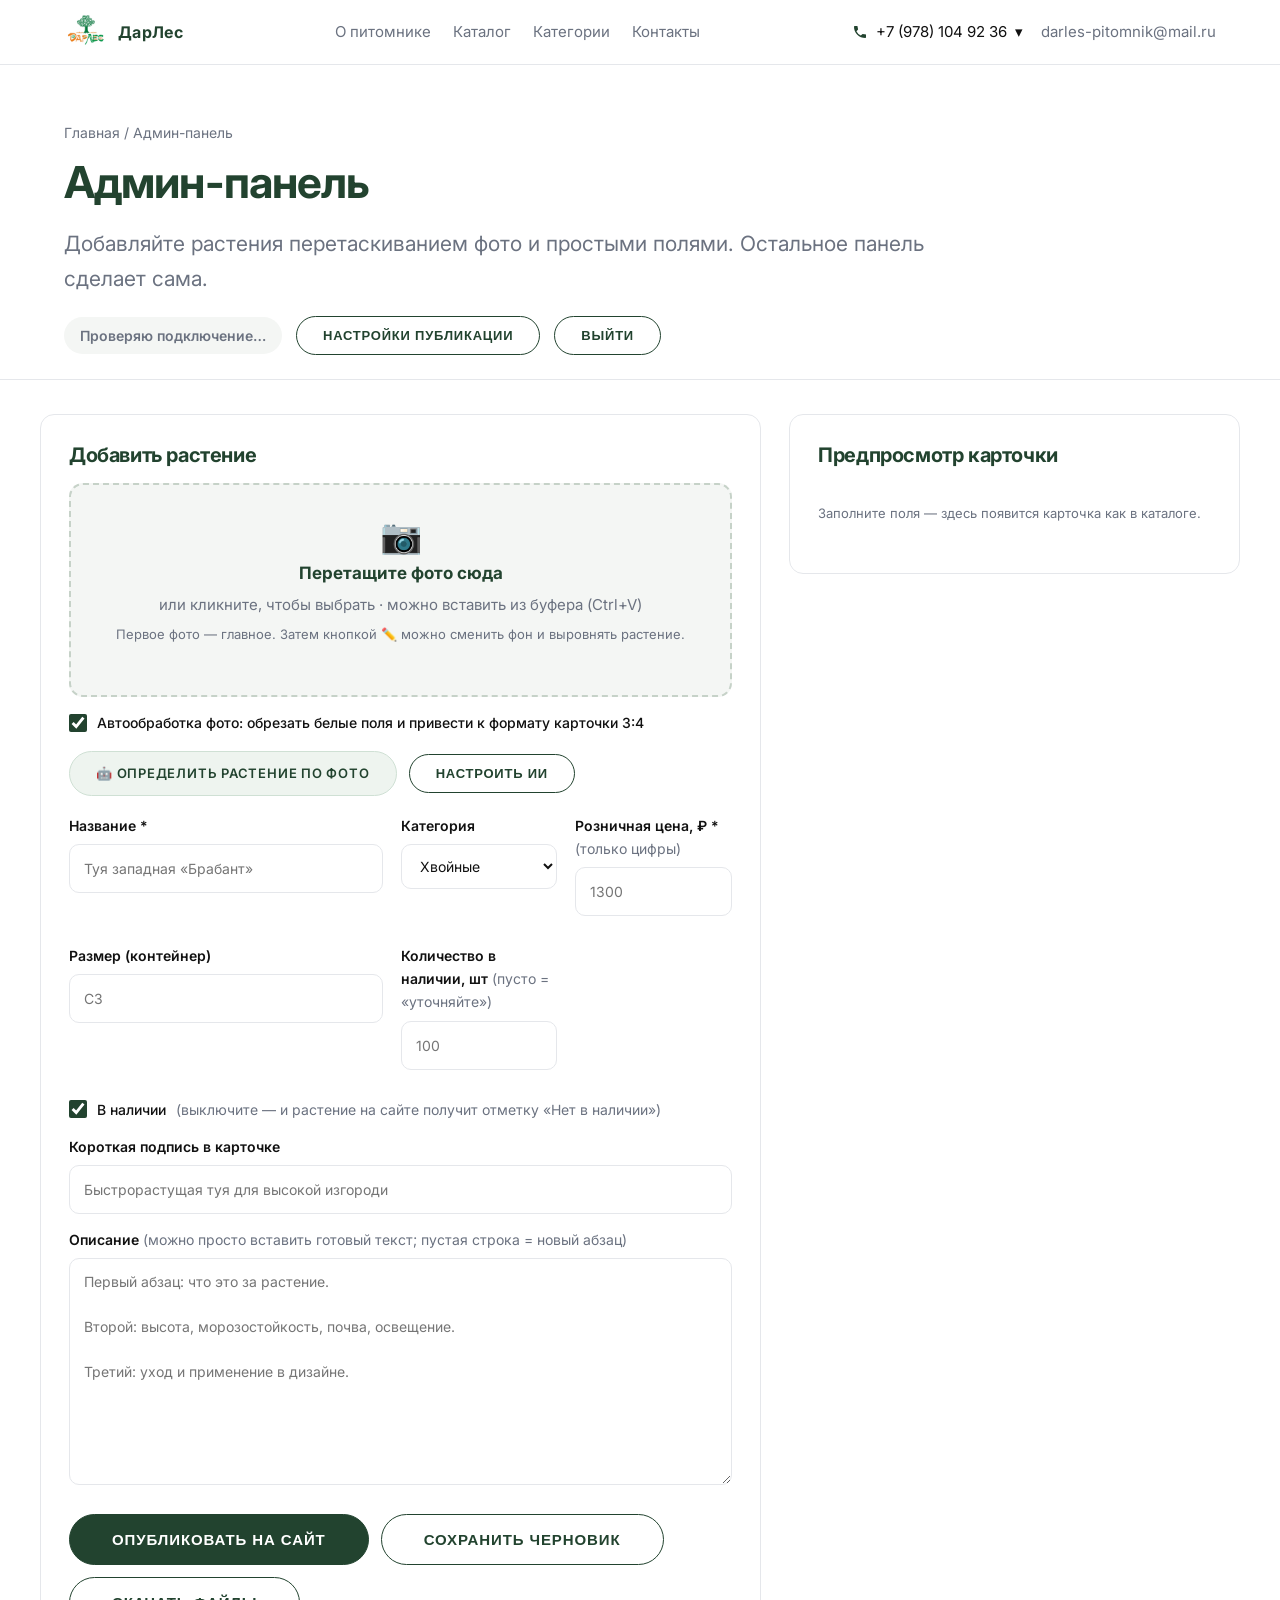
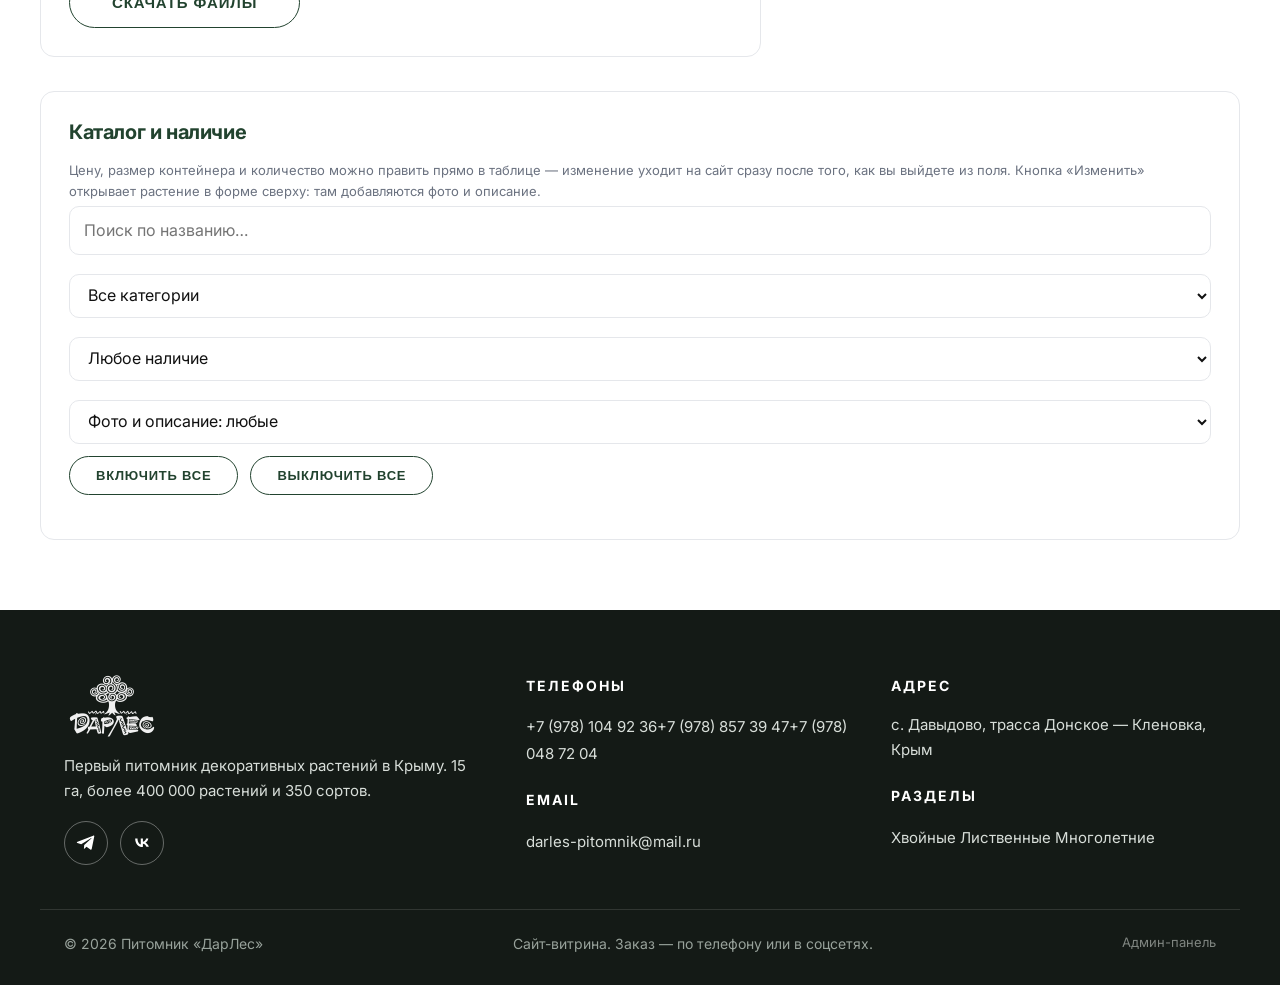
<file: admin.html>
<!DOCTYPE html>
<html lang="ru">
<head>
<meta charset="UTF-8">
<meta name="viewport" content="width=device-width, initial-scale=1">
<title>Админ-панель — питомник «ДарЛес»</title>
<meta name="robots" content="noindex,nofollow">
<meta name="googlebot" content="noindex,nofollow">
<!-- АНТИКЭШ: браузер и CDN должны каждый раз проверять новую версию -->
<meta http-equiv="Cache-Control" content="no-cache, no-store, must-revalidate">
<meta http-equiv="Pragma" content="no-cache">
<meta http-equiv="Expires" content="0">
<link rel="icon" href="images/site/6.jpg">
<link href="https://fonts.googleapis.com/css2?family=Inter:wght@400;500;600;700&display=swap" rel="stylesheet">
<link rel="stylesheet" href="css/style.css?v=10">
<link rel="stylesheet" href="css/admin.css?v=10">
</head>
<body>
<!-- Плашка ошибок: если в панели сломался скрипт — текст ошибки виден прямо тут -->
<div id="jsErrBanner" style="display:none;position:fixed;top:0;left:0;right:0;z-index:9999;background:#b3261e;color:#fff;padding:10px 16px;font:14px/1.45 system-ui,sans-serif;box-shadow:0 4px 16px rgba(0,0,0,.25)"></div>
<script>
  function showJsErr(msg) {
    try {
      const b = document.getElementById("jsErrBanner");
      if (b) {
        b.textContent = "⚠️ Ошибка панели: " + msg + " — пришлите этот текст в чат Arena.";
        b.style.display = "block";
      }
    } catch (e) {}
    console.error("ПАНЕЛЬ:", msg);
  }
  window.addEventListener("error", function (e) {
    const where = e.filename ? " (" + String(e.filename).split("/").pop() + (e.lineno ? ":" + e.lineno : "") + ")" : "";
    showJsErr((e.message || "неизвестная ошибка") + where);
  });
  window.addEventListener("unhandledrejection", function (e) {
    const m = (e.reason && (e.reason.message || String(e.reason))) || "неизвестная ошибка";
    showJsErr(m);
  });
</script>
<script>
  function bootAdminPanel() {
    document.title = "Админ-панель — питомник «ДарЛес»";

    function loadScript(src) {
      return new Promise((res, rej) => {
        const s = document.createElement("script");
        s.src = src + "?v=10"; s.onload = res; s.onerror = () => rej(new Error("Не удалось загрузить " + src));
        document.body.appendChild(s);
      });
    }

    (async () => {
      try {
        const resp = await fetch("js/panel.inc?v=10", { cache: "no-store" });
        if (!resp.ok) throw new Error("Не удалось загрузить панель");
        document.body.innerHTML = await resp.text();

        await loadScript("js/products.js");
        // загрузчик «живого» каталога с хостинга (data/catalog.json)
        await loadScript("js/catalog-loader.js");
        await CatalogServer.ping();       // определить: серверный режим или статический
        await CatalogServer.load();       // подменить PRODUCTS данными с сервера
        await loadScript("js/site.js");
        await loadScript("js/photo-editor.js");
        await loadScript("js/admin-ai.js");
        await loadScript("js/plant-id.js");
        await loadScript("js/admin.js");
        renderHeader("admin");
        renderFooter();
        document.getElementById("btnLogout").addEventListener("click", () => {
          if (confirm("Выйти из админ-панели?")) location.href = "index.html";
        });
      } catch (e) {
        document.body.innerHTML =
          '<div style="padding:40px;text-align:center;font-family:sans-serif;color:#b3261e">' +
          'Ошибка загрузки панели: ' + String(e.message) + '<br><br>' +
          '<a href="index.html" style="color:#3c6b4c">← На главную</a></div>';
      }
    })();
  }

  // Вход по паролю отключён: панель открыта (решение владельца, 09.09.2026)
  bootAdminPanel();
</script>
</body>
</html>
</file>
<file: css/style.css>
:root{
  --green:#22432f;
  --green-soft:#3c6b4c;
  --gray:#6b7280;
  --gray-light:#f4f6f4;
  --line:#e5e7eb;
  --black:#111111;
  --white:#ffffff;
  --radius:14px;
  --wrap:1200px;
}
*{box-sizing:border-box;margin:0;padding:0}
html{scroll-behavior:smooth}
body{
  font-family:"Inter","Helvetica Neue",Arial,"Segoe UI",sans-serif;
  color:var(--black);background:var(--white);line-height:1.65;
  -webkit-font-smoothing:antialiased;
}
img{max-width:100%;display:block}
a{color:inherit;text-decoration:none}
.wrap{max-width:var(--wrap);margin:0 auto;padding:0 24px}
.section{padding:88px 0}
.section--gray{background:var(--gray-light)}
h1,h2,h3{line-height:1.2;font-weight:700;letter-spacing:-.02em}
h1,h2{font-size:clamp(28px,4vw,44px);color:var(--green)}
h3{font-size:20px}
.lead{font-size:clamp(17px,2vw,21px);color:var(--gray);max-width:900px;margin-top:18px}
.center{text-align:center}
.center .lead{margin-left:auto;margin-right:auto}

/* ---------- TOP BAR ---------- */
.topbar{position:sticky;top:0;z-index:60;background:#fff;border-bottom:1px solid var(--line)}
.topbar__in{display:flex;align-items:center;justify-content:space-between;gap:16px;height:64px}
.topbar__logo{display:flex;align-items:center;gap:10px}
.topbar__logo img{height:44px;width:auto}
.topbar__logo span{font-weight:700;color:var(--green);letter-spacing:.02em}
.topbar__nav{display:flex;align-items:center;gap:22px;font-size:15px;color:var(--gray)}
.topbar__nav a:hover{color:var(--green)}
.topbar__contacts{display:flex;align-items:center;gap:18px;font-size:15px}
.phones{position:relative}
.phones__btn{display:flex;align-items:center;gap:8px;background:none;border:0;font:inherit;color:var(--black);cursor:pointer;padding:6px 0}
.phones__btn svg{width:16px;height:16px;fill:var(--green)}
.phones__list{position:absolute;right:0;top:100%;background:#fff;border:1px solid var(--line);border-radius:12px;
  box-shadow:0 12px 30px rgba(0,0,0,.09);padding:8px;min-width:210px;display:none}
.phones.open .phones__list{display:block}
.phones__list a{display:block;padding:9px 12px;border-radius:8px;white-space:nowrap}
.phones__list a:hover{background:var(--gray-light);color:var(--green)}
.mail{color:var(--gray)}
.mail:hover{color:var(--green)}
.burger{display:none;background:none;border:0;padding:6px;cursor:pointer;color:var(--green)}
.burger svg{width:26px;height:26px;fill:currentColor}
.drawer{position:fixed;inset:64px 0 auto 0;background:#fff;border-bottom:1px solid var(--line);
  box-shadow:0 18px 30px rgba(0,0,0,.08);padding:18px 24px 26px;display:none;z-index:55}
.drawer.open{display:block}
.drawer a{display:block;padding:12px 0;border-bottom:1px solid var(--line);color:var(--black)}
.drawer a:last-child{border-bottom:0}

/* ---------- HERO ---------- */
.hero{position:relative;height:min(84vh,760px);display:flex;align-items:center;justify-content:center;overflow:hidden}
.hero__bg{position:absolute;inset:0;background-size:cover;background-position:center}
.hero__bg::after{content:"";position:absolute;inset:0;background:rgba(0,0,0,.3)}
.hero__logo{position:relative;width:33.333%;min-width:230px;max-width:460px;filter:drop-shadow(0 6px 24px rgba(0,0,0,.35))}
.hero__scroll{position:absolute;bottom:26px;left:50%;transform:translateX(-50%);color:#fff;opacity:.85;font-size:13px;letter-spacing:.18em;text-transform:uppercase}

/* ---------- ABOUT ---------- */
.about__grid{display:grid;grid-template-columns:1fr 1fr;gap:56px;align-items:start;margin-top:48px}
.about__photo img{border-radius:var(--radius);width:100%;height:100%;object-fit:cover;min-height:380px}
.about__text p{margin-bottom:16px;color:var(--gray)}
.about__text strong{color:var(--black)}
.stats{display:grid;grid-template-columns:repeat(3,1fr);gap:20px;margin-top:44px}
.stat{border:1px solid var(--line);border-radius:var(--radius);padding:26px 22px;background:#fff}
.stat__num{font-size:34px;font-weight:700;color:var(--green)}
.stat__label{color:var(--gray);font-size:15px;margin-top:6px}
.facts{display:grid;grid-template-columns:repeat(2,1fr);gap:24px;margin-top:40px}
.fact{border:1px solid var(--line);border-radius:var(--radius);padding:28px;background:#fff}
.fact__ico{width:44px;height:44px;border-radius:50%;background:var(--gray-light);display:flex;align-items:center;justify-content:center;margin-bottom:14px}
.fact__ico svg{width:22px;height:22px;fill:var(--green)}
.fact p{color:var(--gray);margin-top:8px}
.kinds{margin-top:40px;display:grid;gap:14px}
.kind{display:flex;gap:16px;align-items:flex-start;padding:18px 22px;border-left:3px solid var(--green);background:var(--gray-light);border-radius:0 12px 12px 0}
.kind b{color:var(--green);display:block}
.kind span{color:var(--gray)}
.contact-card{margin-top:44px;background:var(--green);color:#fff;border-radius:var(--radius);padding:36px;display:grid;grid-template-columns:repeat(3,1fr);gap:28px}
.contact-card h3{font-size:16px;text-transform:uppercase;letter-spacing:.12em;opacity:.75;font-weight:600;margin-bottom:10px}
.contact-card a{display:block;font-size:17px;padding:2px 0}
.contact-card a:hover{text-decoration:underline}

/* ---------- CAROUSELS ---------- */
.carousel{position:relative;border-radius:var(--radius);overflow:hidden}
.carousel__track{display:flex;transition:transform .7s cubic-bezier(.4,0,.2,1)}
.carousel__slide{min-width:100%}
.carousel__slide img{width:100%;height:min(58vw,560px);object-fit:cover}
.carousel__dots{position:absolute;bottom:18px;left:50%;transform:translateX(-50%);display:flex;gap:10px}
.dot{width:10px;height:10px;border-radius:50%;background:rgba(255,255,255,.55);border:0;cursor:pointer;padding:0}
.dot.active{background:#fff;width:26px;border-radius:5px}
.carousel__arrow{position:absolute;top:50%;transform:translateY(-50%);width:46px;height:46px;border-radius:50%;
  background:rgba(255,255,255,.85);border:0;cursor:pointer;font-size:20px;color:var(--green);display:flex;align-items:center;justify-content:center}
.carousel__arrow:hover{background:#fff}
.carousel__arrow--prev{left:16px}
.carousel__arrow--next{right:16px}

.row-carousel{position:relative;margin-top:36px;padding:0 4px}
.row-carousel .carousel__arrow{z-index:5;box-shadow:0 6px 18px rgba(0,0,0,.12);border:1px solid var(--line)}
.row-carousel .carousel__arrow--prev{left:-18px}
.row-carousel .carousel__arrow--next{right:-18px}
@media(max-width:1280px){
  .row-carousel .carousel__arrow--prev{left:6px}
  .row-carousel .carousel__arrow--next{right:6px}
}
.row-carousel__track{display:flex;gap:24px;overflow-x:auto;scroll-snap-type:x mandatory;scroll-behavior:smooth;padding-bottom:8px;scrollbar-width:none}
.row-carousel__track::-webkit-scrollbar{display:none}
.row-carousel__track > *{flex:0 0 clamp(240px,26%,300px);scroll-snap-align:start}

/* ---------- BUTTONS ---------- */
.btn{display:inline-flex;align-items:center;gap:10px;background:var(--green);color:#fff;border:1px solid var(--green);
  padding:16px 42px;border-radius:999px;font-weight:600;letter-spacing:.06em;text-transform:uppercase;font-size:15px;transition:.2s}
.btn:hover{background:var(--green-soft);border-color:var(--green-soft)}
.btn--big{padding:20px 64px;font-size:17px}
.btn--ghost{background:transparent;color:var(--green)}
.btn--ghost:hover{background:var(--green);color:#fff}

/* ---------- PRODUCT CARD ---------- */
/* Фото товаров — на белом фоне, поэтому рамка вертикальная 3:4,
   а изображение вписывается целиком (contain) и никогда не обрезается */
.card{display:block;text-align:left;background:#fff;border:1px solid var(--line);border-radius:var(--radius);overflow:hidden;transition:.25s}
.card:hover{box-shadow:0 16px 40px rgba(17,17,17,.09);transform:translateY(-4px);border-color:#d7ded8}
.card__img{position:relative;aspect-ratio:3/4;overflow:hidden;background:#fff;border-bottom:1px solid var(--line)}
.card__img img{width:100%;height:100%;object-fit:contain;transition:transform .5s}
.card:hover .card__img img{transform:scale(1.05)}
.card__tag{position:absolute;top:12px;left:12px;background:rgba(255,255,255,.94);color:var(--green);font-size:12px;
  padding:5px 12px;border-radius:999px;letter-spacing:.06em;text-transform:uppercase;font-weight:600;
  box-shadow:0 2px 10px rgba(17,17,17,.12)}
.card__body{padding:18px 20px 22px}
.card__name{font-weight:600;font-size:17px}
.card__short{color:var(--gray);font-size:14px;margin-top:6px;min-height:20px}
.card__bottom{display:flex;align-items:center;justify-content:space-between;margin-top:14px}
.card__price{font-size:19px;font-weight:700;color:var(--green)}
.card__more{font-size:14px;color:var(--gray)}

/* ---------- CATEGORY CIRCLES ---------- */
.circles{display:flex;justify-content:center;gap:clamp(24px,6vw,90px);flex-wrap:wrap;margin-top:52px}
.circle{text-align:center}
.circle__img{width:clamp(150px,18vw,215px);height:clamp(150px,18vw,215px);border-radius:50%;overflow:hidden;
  border:4px solid #fff;box-shadow:0 0 0 2px var(--line);transition:.3s}
.circle:hover .circle__img{box-shadow:0 0 0 3px var(--green);transform:translateY(-6px)}
.circle__img img{width:100%;height:100%;object-fit:cover}
.circle__label{margin-top:16px;font-weight:600;font-size:18px;color:var(--green)}

/* ---------- CATALOG ---------- */
.page-head{padding:56px 0 24px;border-bottom:1px solid var(--line)}
.crumbs{color:var(--gray);font-size:14px;margin-bottom:12px}
.crumbs a:hover{color:var(--green)}
.tabs{display:flex;gap:16px;flex-wrap:wrap;justify-content:center;margin:40px 0 12px}
.tab{display:flex;align-items:center;gap:12px;background:#fff;border:1px solid var(--line);border-radius:999px;
  padding:8px 26px 8px 8px;cursor:pointer;font:inherit;font-weight:600;color:var(--gray);transition:.2s}
.tab img{width:46px;height:46px;border-radius:50%;object-fit:cover}
.tab:hover{border-color:var(--green-soft);color:var(--green)}
.tab.active{border-color:var(--green);color:var(--green);background:var(--gray-light)}
.toolbar{display:flex;gap:14px;justify-content:space-between;align-items:center;flex-wrap:wrap;margin:26px 0 10px}
.toolbar input,.toolbar select{font:inherit;padding:12px 16px;border:1px solid var(--line);border-radius:999px;color:var(--black);background:#fff}
.toolbar input{min-width:280px}
.toolbar .count{color:var(--gray);font-size:14px}
.grid{display:grid;grid-template-columns:repeat(auto-fill,minmax(250px,1fr));gap:24px;margin:34px 0 20px}
.empty{text-align:center;color:var(--gray);padding:70px 0}

/* ---------- PRODUCT PAGE ---------- */
.product{display:grid;grid-template-columns:1.1fr 1fr;gap:56px;padding:48px 0 20px}
.gallery__main{border-radius:var(--radius);overflow:hidden;border:1px solid var(--line);background:#fff}
.gallery__main img{width:100%;aspect-ratio:3/4;object-fit:contain}
.gallery__thumbs{display:flex;gap:12px;margin-top:12px;flex-wrap:wrap}
.gallery__thumbs img{width:72px;height:96px;object-fit:contain;background:#fff;border-radius:8px;border:2px solid transparent;cursor:pointer}
.gallery__thumbs img.active{border-color:var(--green)}
.product__cat{color:var(--gray);text-transform:uppercase;letter-spacing:.14em;font-size:13px}
.product__title{font-size:clamp(28px,3.4vw,40px);margin:10px 0 14px}
.product__price{font-size:32px;font-weight:700;color:var(--green)}
.product__note{color:var(--gray);font-size:14px;margin-top:6px}
.product__actions{display:flex;gap:14px;flex-wrap:wrap;margin:26px 0 8px}
.product__desc{padding:12px 0 80px;max-width:900px}
.product__desc h2{font-size:26px;margin-bottom:18px}
.product__desc p{color:var(--gray);margin-bottom:16px;font-size:17px}

/* ---------- FOOTER ---------- */
.footer{background:#141a16;color:#d8ded9;padding:64px 0 30px;margin-top:0}
.footer a{color:#d8ded9}
.footer__grid{display:grid;grid-template-columns:1.3fr 1fr 1fr;gap:40px}
.footer h4{color:#fff;font-size:14px;text-transform:uppercase;letter-spacing:.14em;margin-bottom:16px}
.footer p,.footer a{font-size:15px}
.footer__logo{height:64px;width:auto;margin-bottom:16px;opacity:.95}
.socials{display:flex;gap:12px;margin-top:18px}
.social{width:44px;height:44px;border-radius:50%;border:1px solid rgba(255,255,255,.35);display:flex;align-items:center;justify-content:center;transition:.2s}
.social svg{width:20px;height:20px;fill:#fff}
.social:hover{background:#fff;border-color:#fff}
.social:hover svg{fill:#141a16}
.footer__bottom{border-top:1px solid rgba(255,255,255,.12);margin-top:44px;padding-top:22px;display:flex;justify-content:space-between;gap:16px;flex-wrap:wrap;color:#98a29b;font-size:14px}

/* ---------- RESPONSIVE ---------- */
@media(max-width:900px){
  .burger{display:block}
  .about__grid,.product,.footer__grid{grid-template-columns:1fr}
  .facts,.contact-card{grid-template-columns:1fr}
  .stats{grid-template-columns:1fr;gap:12px}
  .topbar__nav{display:none}
  .mail{display:none}
  .section{padding:60px 0}
  .row-carousel__track > *{flex:0 0 78%}
}
@media(max-width:560px){
  .topbar__logo span{display:none}
  .btn--big{padding:16px 36px;font-size:15px}
  .toolbar input{min-width:100%}
}

/* ================= ДОСТУПНОСТЬ ================= */
.skip-link {
  position: absolute;
  left: -9999px;
  top: 0;
  z-index: 999;
  background: var(--green, #1d4a2c);
  color: #fff;
  padding: 12px 18px;
  border-radius: 0 0 10px 0;
  font-weight: 600;
}
.skip-link:focus { left: 0; }

/* Видимый фокус для клавиатуры — важен для доступности */
a:focus-visible,
button:focus-visible,
input:focus-visible,
select:focus-visible,
textarea:focus-visible,
[tabindex]:focus-visible {
  outline: 3px solid #2f7d4f;
  outline-offset: 2px;
  border-radius: 6px;
}

/* Уважаем системную настройку «меньше движения» */
@media (prefers-reduced-motion: reduce) {
  *, *::before, *::after {
    animation-duration: .001ms !important;
    animation-iteration-count: 1 !important;
    transition-duration: .001ms !important;
    scroll-behavior: auto !important;
  }
}

/* Печать: убираем лишнее */
@media print {
  .topbar, .drawer, .footer, .ai-fab, .ai-box, .carousel__arrow, .carousel__dots { display: none !important; }
  body { background: #fff; }
}

.visually-hidden {
  position: absolute !important;
  width: 1px; height: 1px;
  padding: 0; margin: -1px;
  overflow: hidden; clip: rect(0 0 0 0);
  white-space: nowrap; border: 0;
}

/* h1 в шапке героя и каталоге наследует прежний вид */
h1.hero__scroll { font-size: inherit; font-weight: inherit; margin: 0; }
</file>
<file: css/admin.css>
/* ===== АДМИН-ПАНЕЛЬ ===== */
.admin__status{display:flex;align-items:center;gap:14px;margin-top:20px}
.badge{display:inline-flex;align-items:center;gap:8px;padding:7px 16px;border-radius:999px;font-size:14px;font-weight:600}
.badge--gray{background:var(--gray-light);color:var(--gray)}
.badge--green{background:#e5efe8;color:var(--green)}
.badge--red{background:#fbe9e7;color:#b3261e}

.admin{padding:34px 0 70px}
.admin__grid{display:grid;grid-template-columns:1.6fr 1fr;gap:28px;align-items:start}
.admin__side{position:sticky;top:84px}
@media(max-width:960px){.admin__grid{grid-template-columns:1fr}.admin__side{position:static}}

.panel{background:#fff;border:1px solid var(--line);border-radius:var(--radius);padding:28px}
.panel h3{color:var(--green);margin-bottom:16px}
.panel--sticky{position:sticky;top:84px}
.muted{color:var(--gray)}
.small{font-size:13px}
.muted.small{font-size:13px}

.panel label{display:block;font-weight:600;font-size:14px;margin:14px 0}
.panel label .muted{font-weight:400}
.panel input[type=text],.panel input[type=password],.panel input[type=number],
.panel select,.panel textarea{
  width:100%;font:inherit;font-weight:400;padding:12px 14px;margin-top:7px;
  border:1px solid var(--line);border-radius:10px;color:var(--black);background:#fff}
.panel textarea{resize:vertical;line-height:1.6}
.panel input:focus,.panel select:focus,.panel textarea:focus{outline:2px solid var(--green-soft);outline-offset:1px;border-color:var(--green-soft)}
.field-row{display:grid;grid-template-columns:1fr;gap:0 18px}
@media(min-width:720px){.field-row{grid-template-columns:2fr 1fr 1fr}}
#settings .field-row{grid-template-columns:2fr 1fr}

.check{display:flex!important;align-items:center;gap:10px;font-size:14px;font-weight:500!important;margin:14px 0 4px}
.check input{width:18px;height:18px;accent-color:var(--green)}

/* --- показ/скрытие токена --- */
.pass-wrap{position:relative}
.pass-wrap input{padding-right:52px}
.pass-eye{position:absolute;right:8px;top:7px;width:36px;height:36px;border:0;border-radius:50%;
  background:transparent;cursor:pointer;font-size:17px;line-height:1;display:flex;align-items:center;justify-content:center}
.pass-eye:hover{background:var(--gray-light)}

.btn--sm{padding:11px 26px!important;font-size:13px!important}
.btn-row{display:flex;gap:12px;flex-wrap:wrap;margin-top:22px}

/* --- дропзона --- */
.dropzone{border:2px dashed #c6d2c8;border-radius:var(--radius);background:var(--gray-light);
  padding:34px 20px;text-align:center;cursor:pointer;transition:.2s;margin-bottom:6px}
.dropzone:hover,.dropzone.dragover{border-color:var(--green);background:#eef4ef}
.dropzone__hint{display:grid;gap:6px;justify-items:center;font-size:15px;color:var(--gray)}
.dropzone__hint b{color:var(--green);font-size:17px}
.dropzone__ico{font-size:34px;line-height:1}
.dropzone__thumbs{display:flex;gap:12px;flex-wrap:wrap;justify-content:center;margin-top:16px}
.dropzone__thumbs:not(:empty)~.dropzone__hint{display:none}
.dz-thumb{position:relative;width:104px;height:138px;border-radius:10px;overflow:hidden;border:1px solid var(--line);background:#fff}
.dz-thumb img{width:100%;height:100%;object-fit:contain}
.dz-thumb--main::after{content:"Главное";position:absolute;left:0;right:0;bottom:0;background:rgba(34,67,47,.85);
  color:#fff;font-size:11px;font-weight:600;padding:3px 0;text-align:center;letter-spacing:.05em}
.dz-thumb__x{position:absolute;top:5px;right:5px;width:24px;height:24px;border-radius:50%;border:0;cursor:pointer;
  background:rgba(17,17,17,.65);color:#fff;font-size:13px;line-height:1;display:flex;align-items:center;justify-content:center}
.dz-thumb__x:hover{background:#b3261e}

/* --- лог публикации --- */
.publog{margin-top:20px;border:1px solid var(--line);border-radius:10px;padding:14px 18px;
  font-size:14px;line-height:1.9;background:var(--gray-light)}
.publog div::before{content:"→ ";color:var(--gray)}
.publog .ok::before{content:"✓ ";color:#2e7d32;font-weight:700}
.publog .err::before{content:"✗ ";color:#b3261e;font-weight:700}

/* --- предпросмотр --- */
#preview .card{max-width:320px;box-shadow:0 8px 24px rgba(17,17,17,.08);pointer-events:none}

/* --- таблица товаров --- */
.admin__table{display:grid;gap:10px;margin-top:8px}
.prow{display:grid;grid-template-columns:64px 1fr auto;gap:16px;align-items:center;
  border:1px solid var(--line);border-radius:12px;padding:10px 16px;background:#fff}
.prow img{width:48px;height:64px;object-fit:contain;border-radius:6px;background:#fff}
.prow__name{font-weight:600;font-size:15px}
.prow__meta{color:var(--gray);font-size:13px;margin-top:2px}
.prow__actions{display:flex;gap:8px;flex-wrap:wrap}
.prow__btn{border:1px solid var(--line);background:#fff;border-radius:999px;padding:7px 16px;
  font:inherit;font-size:13px;cursor:pointer;color:var(--gray)}
.prow__btn:hover{border-color:var(--green);color:var(--green)}
.prow__btn--danger:hover{border-color:#b3261e;color:#b3261e}
.tag-draft{display:inline-block;background:#fff4e0;color:#9a6700;font-size:11px;font-weight:700;
  border-radius:999px;padding:2px 10px;margin-left:8px;letter-spacing:.04em}
@media(max-width:640px){.prow{grid-template-columns:48px 1fr}.prow__actions{grid-column:1/-1}}

/* ===== ФОТОРЕДАКТОР ===== */
.dz-thumb__edit{position:absolute;top:5px;left:5px;width:24px;height:24px;border-radius:50%;border:0;cursor:pointer;
  background:rgba(255,255,255,.92);font-size:12px;line-height:1;display:flex;align-items:center;justify-content:center;
  box-shadow:0 1px 6px rgba(17,17,17,.25)}
.dz-thumb__edit:hover{background:#fff;transform:scale(1.1)}

.pe-overlay{position:fixed;inset:0;z-index:200;background:rgba(16,22,18,.6);backdrop-filter:blur(3px);
  display:none;align-items:center;justify-content:center;padding:18px}
.pe-overlay.open{display:flex}
.pe-dialog{background:#fff;border-radius:18px;width:min(860px,100%);max-height:94vh;overflow:auto;
  box-shadow:0 30px 80px rgba(0,0,0,.4)}
.pe-dialog__head{display:flex;align-items:center;justify-content:space-between;padding:16px 24px;
  border-bottom:1px solid var(--line)}
.pe-dialog__head h3{margin:0}
.pe-x{background:none;border:0;font-size:15px;cursor:pointer;color:var(--gray);padding:6px 10px;border-radius:8px}
.pe-x:hover{background:var(--gray-light);color:var(--black)}
.pe-body{display:grid;grid-template-columns:1fr 300px;gap:24px;padding:22px 24px}
@media(max-width:760px){.pe-body{grid-template-columns:1fr}}
.pe-canvas{width:100%;max-width:400px;aspect-ratio:3/4;border:1px solid var(--line);border-radius:12px;
  cursor:grab;touch-action:none;background:#fff;display:block;margin:0 auto}
.pe-canvas.dragging{cursor:grabbing}
.pe-note{text-align:center;color:var(--gray);font-size:12.5px;margin-top:12px;line-height:1.6}
.pe-sec{margin-bottom:22px}
.pe-sec h4{font-size:12.5px;text-transform:uppercase;letter-spacing:.09em;color:var(--gray);margin-bottom:12px;font-weight:700}
.pe-toggle{display:flex!important;align-items:center;gap:10px;font-size:14px;font-weight:600!important;margin:0 0 12px}
.pe-toggle input{width:18px;height:18px;accent-color:var(--green)}
.pe-swatches{display:grid;grid-template-columns:repeat(3,1fr);gap:8px;transition:.2s}
.pe-sw{border:2px solid var(--line);border-radius:10px;height:46px;cursor:pointer;position:relative;
  overflow:hidden;padding:0;background:#fff}
.pe-sw.active{border-color:var(--green);box-shadow:0 0 0 2px rgba(60,107,76,.28)}
.pe-sw span{position:absolute;bottom:0;left:0;right:0;background:rgba(255,255,255,.88);color:var(--black);
  font-size:10.5px;font-weight:600;padding:2px 0;text-align:center;cursor:pointer}
.pe-sw--custom input[type=color]{position:absolute;inset:-8px;width:calc(100% + 16px);height:calc(100% + 16px);
  border:0;padding:0;cursor:pointer;background:none}
.pe-lab{display:block;font-weight:600;font-size:13.5px;margin:16px 0 0}
.pe-select{width:100%;font:inherit;font-weight:400;padding:10px 12px;margin-top:7px;
  border:1px solid var(--line);border-radius:10px;background:#fff;color:var(--black)}
.pe-row{display:flex;align-items:center;gap:10px;margin:12px 0}
.pe-row label{flex:1;font-size:13.5px;color:var(--gray);font-weight:600}
.pe-row input[type=range]{flex:2;accent-color:var(--green)}
.pe-row output{font-size:12.5px;min-width:46px;text-align:right;color:var(--black);font-weight:600}
.pe-btns{display:flex;gap:10px;flex-wrap:wrap;margin-top:10px}
.pe-dialog__foot{display:flex;justify-content:flex-end;gap:12px;padding:16px 24px;border-top:1px solid var(--line)}

/* ===== ИИ-ПОМОЩНИК ===== */
.ai-row{display:flex;align-items:center;gap:12px;flex-wrap:wrap;margin:16px 0 4px}
.btn--ai{background:#eef4ef;border:1px solid #cfe0d4;color:var(--green);padding:11px 22px;
  border-radius:999px;font:inherit;font-size:13px;font-weight:600;cursor:pointer}
.btn--ai:hover:not(:disabled){background:#e2ece4}
.btn--ai:disabled{opacity:.6;cursor:progress}
.ai-result{margin:12px 0 4px;border:1px solid #cfe0d4;background:#f4f9f5;border-radius:12px;padding:14px 18px}
.ai-result__head{display:flex;align-items:center;justify-content:space-between;gap:12px;flex-wrap:wrap}
.ai-result__head b{color:var(--green)}
.ai-result__conf{font-size:13px;color:var(--gray)}
.ai-result__actions{display:flex;gap:10px;flex-wrap:wrap;margin-top:12px}
.offline-label{display:block;font-weight:600;font-size:14px;margin:10px 0}
.offline-label select{width:100%;font:inherit;font-weight:400;padding:10px 14px;margin-top:7px;
  border:1px solid var(--line);border-radius:10px;color:var(--black);background:#fff}

/* ===== ТАБЛИЦА КАТАЛОГА ===== */
.ptools{display:flex;gap:12px;flex-wrap:wrap;align-items:center;margin:4px 0 16px}
.ptools input[type=search],.ptools select{font:inherit;padding:10px 14px;border:1px solid var(--line);
  border-radius:10px;background:#fff;color:var(--black)}
.ptools input[type=search]{flex:1 1 220px;min-width:170px}
.ptools .check{margin:0!important}

.ptable{width:100%;border-collapse:collapse;font-size:14px}
.ptable th{text-align:left;font-size:11.5px;text-transform:uppercase;letter-spacing:.06em;color:var(--gray);
  font-weight:700;padding:0 12px 10px;border-bottom:1px solid var(--line);white-space:nowrap}
.ptable td{padding:10px 12px;border-bottom:1px solid #eef2ef;vertical-align:middle}
.ptable tbody tr:hover{background:#f8fbf9}
.ptable__row--out{background:#fffaf7}
.ptable__row--out .ptable__name{color:#8a6a5c}
.ptable__row--draft{background:#fffdf7}
.ptable__img{width:46px;height:62px;object-fit:contain;background:#fff;border:1px solid var(--line);
  border-radius:6px;display:block}
.ptable__name{font-weight:600;font-size:14.5px}
.ptable__meta{color:var(--gray);font-size:12.5px;margin-top:3px}
.ptable__select,.ptable__price{font:inherit;padding:8px 10px;border:1px solid var(--line);border-radius:8px;
  background:#fff;color:var(--black);width:100%}
.ptable__price{max-width:130px}
.ptable__select:focus,.ptable__price:focus{outline:2px solid var(--green-soft);outline-offset:1px;border-color:var(--green-soft)}
.ptable__actions{display:flex;gap:8px;flex-wrap:wrap;justify-content:flex-end}
.ptable__c-photo{width:74px}
.ptable__c-cat{width:150px}
.ptable__c-price{width:140px}
.ptable__c-avail{width:130px}
.ptable__c-act{width:260px}

/* ===== ПЕРЕКЛЮЧАТЕЛЬ НАЛИЧИЯ ===== */
.switch{display:inline-flex;align-items:center;gap:9px;cursor:pointer;user-select:none;font-size:13px;position:relative}
.switch input{position:absolute;opacity:0;width:0;height:0}
.switch__track{position:relative;width:44px;height:24px;border-radius:999px;background:#d7ded8;transition:.2s;flex:none}
.switch__dot{position:absolute;top:3px;left:3px;width:18px;height:18px;border-radius:50%;background:#fff;
  transition:.2s;box-shadow:0 1px 3px rgba(17,17,17,.25)}
.switch input:checked + .switch__track{background:var(--green)}
.switch input:checked + .switch__track .switch__dot{transform:translateX(20px)}
.switch input:focus-visible + .switch__track{outline:2px solid var(--green-soft);outline-offset:2px}
.switch__text{color:var(--gray);font-weight:600}
.switch input:checked ~ .switch__text{color:var(--green)}

/* ===== МОБИЛЬНАЯ ВЕРСИЯ ТАБЛИЦЫ ===== */
@media(max-width:900px){
  .ptable thead{display:none}
  .ptable,.ptable tbody,.ptable tr,.ptable td{display:block;width:100%}
  .ptable tr{border:1px solid var(--line);border-radius:12px;padding:12px 14px;margin-bottom:12px;background:#fff}
  .ptable td{border:0;padding:8px 0;display:flex;align-items:center;justify-content:space-between;gap:14px}
  .ptable td::before{content:attr(data-label);color:var(--gray);font-size:12.5px;font-weight:600;flex:none}
  .ptable td > *{flex:0 1 auto;min-width:120px}
  .ptable td[data-label="Название"]{display:block}
  .ptable td[data-label="Название"] > div{min-width:0}
  .ptable__actions{justify-content:flex-start}
  .ptable__price{max-width:100%}
}

/* ===== РАЗМЕР И КОЛИЧЕСТВО В ТАБЛИЦЕ ===== */
.ptable__size,.ptable__stock{font:inherit;padding:8px 10px;border:1px solid var(--line);border-radius:8px;
  background:#fff;color:var(--black);width:100%}
.ptable__size{max-width:100px;text-transform:uppercase}
.ptable__stock{max-width:110px;text-align:right;font-weight:600}
.ptable__size:focus,.ptable__stock:focus{outline:2px solid var(--green-soft);outline-offset:1px;border-color:var(--green-soft)}
.ptable__c-size{width:110px}
.ptable__c-stock{width:130px}
.tag-todo{display:inline-block;background:#f1f2f1;color:#6b7370;font-size:11px;font-weight:700;
  padding:2px 9px;border-radius:999px;margin-left:8px;vertical-align:middle;letter-spacing:.03em}
@media(max-width:900px){
  .ptable__size,.ptable__stock{max-width:100%}
}
</file>
